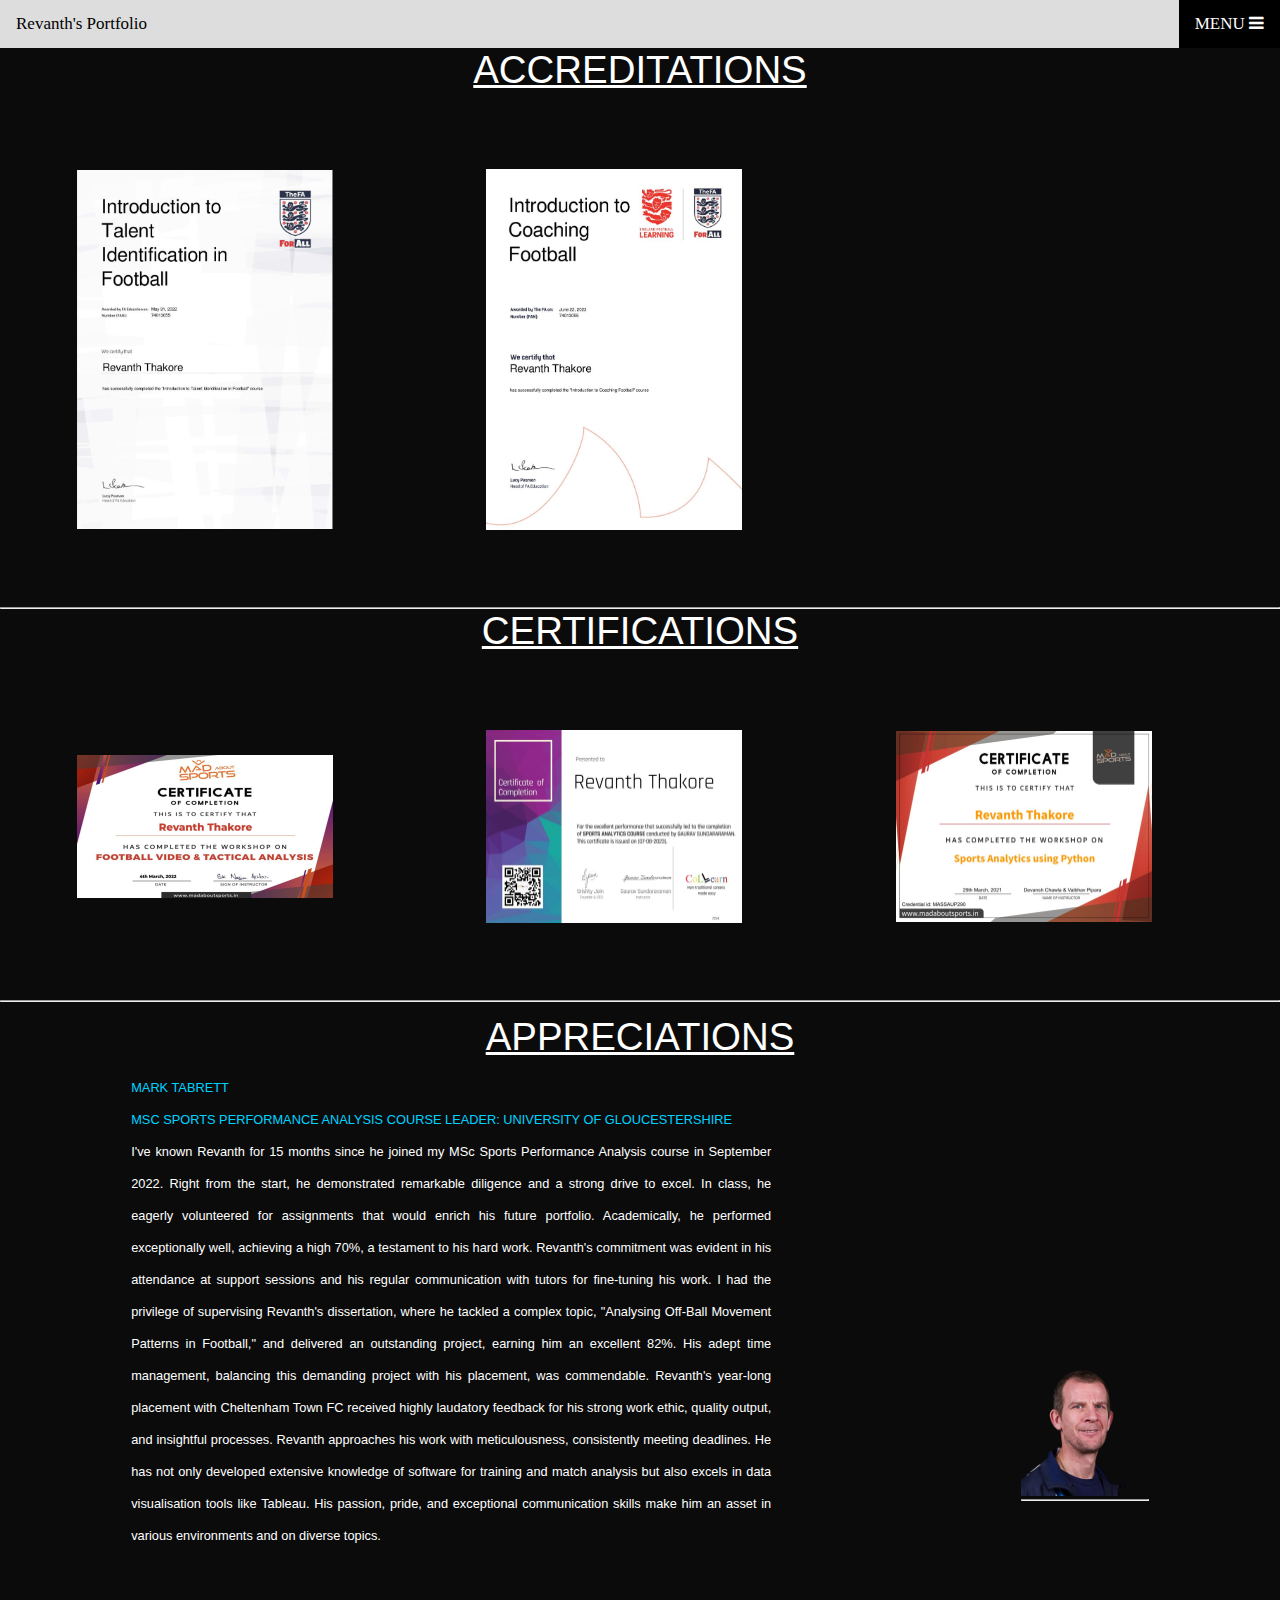
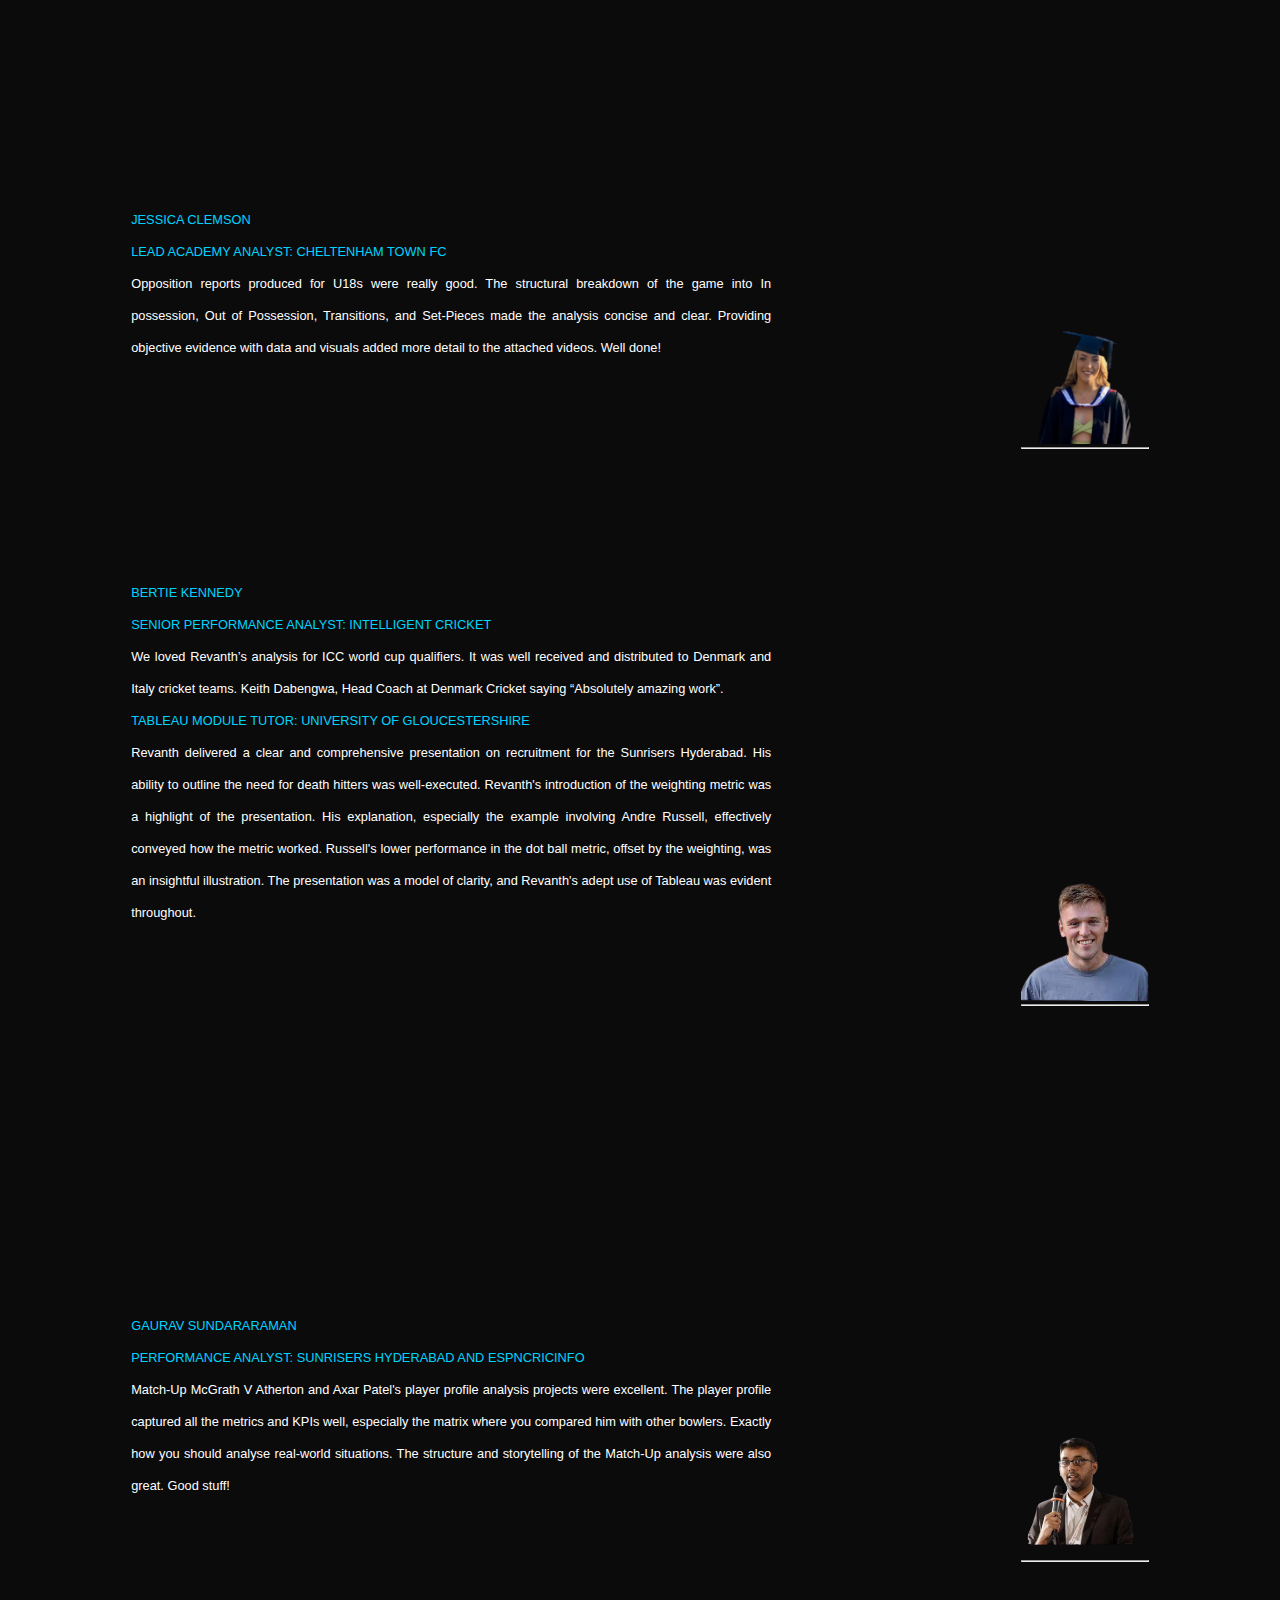
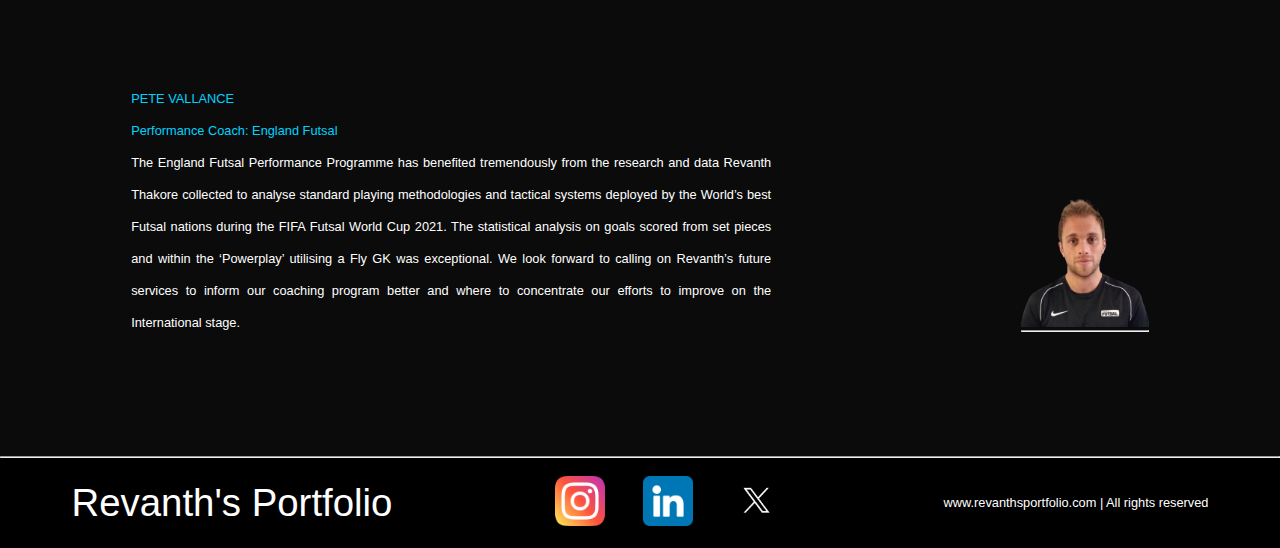
<file: achievements.html>
<!DOCTYPE html>
<html lang="en">
<head>
    <meta charset="UTF-8">
    <meta name="viewport" content="width=device-width, initial-scale=1.0">
    <title>Revanth's Achievements</title>
    <link rel="shortcut icon" href="images/analyticsFavicion.png" type="image/x-icon">
    <link rel="stylesheet" href="achievementsstyle.css">
    <link rel="stylesheet" href="https://cdnjs.cloudflare.com/ajax/libs/font-awesome/4.7.0/css/font-awesome.min.css">
    <script>
        function myFunction() {
  var x = document.getElementById("myLinks");
  if (x.style.display === "block") {
    x.style.display = "none";
  } else {
    x.style.display = "block";
  }
}
    </script>
</head>
<body>
    <!-- <header>
        <nav>
            <div class="left">Revanth's Portfolio</div>
            <div class="right">
                <ul>
                    <li><a href="/index.html">Home</a></li>
                    <li><a href="/education.html">Education</a></li>
                    <li><a href="/experience.html">Experience</a></li>
                    <li><a href="/projects.html">Projects</a></li>
                    <li><a href="/skills.html">Skills</a></li>
                    <li><a href="/achievements.html">Achievements</a></li>
                    <li><a href="/contactme.html">Contact Me</a></li>
                    <li><a href="/CV Cricket.pdf" target="_blank">Resume</a></li>
                </ul>
            </div>
        </nav>

    </header> -->
    <div class="topnav">
        <a href="/index.html" class="active">Revanth's Portfolio</a>
        <!-- Navigation links (hidden by default) -->
        <div id="myLinks">
            <a href="/index.html">Home</a>
            <a href="/education.html">Education</a>
                    <a href="/experience.html">Experience</a>
                    <a href="/projects.html">Projects</a>
                    <a href="/skills.html">Skills</a>
                    <a href="/achievements.html">Achievements</a></li>
                    <a href="/contactme.html">Contact Me</a>
                    <a href="/SPA CV.pdf" target="_blank">Resume</a>
        </div>
        <!-- "Hamburger menu" / "Bar icon" to toggle the navigation links -->
        <a href="javascript:void(0);" class="icon" onclick="myFunction()">
            MENU <i class="fa fa-bars"></i>
        </a>
      </div>
    <main>
        <div class="accreditations">
            <u>ACCREDITATIONS</u>
            <div class="A1">
            <img src="images/certificate2.jpg" alt="">
            <img src="images/certificate3.jpg" alt="">
            </div>
        </div>
        <hr>
        <div class="certifications">
            <u>CERTIFICATIONS</u>
            <div class="C1">
            <img src="images/certificate4.jpg" alt="">
            <img src="images/certificate1.jpg" alt="">
            <img src="images/certificate7.jpg" alt="">
            </div>
        </div>
        <hr>
        <p class="testimonials "> <u>APPRECIATIONS </u></p>
        <div class="appreciations">
        <section class="TSection">
            <div class="leftTSection1">
                <div class="title">MARK TABRETT
                </div>
                <div class="designation">
                    MSC SPORTS PERFORMANCE ANALYSIS COURSE LEADER: UNIVERSITY OF GLOUCESTERSHIRE
                </div>
                <div class="comments">
                    I've known Revanth for 15 months since he joined my MSc Sports Performance Analysis course in September 2022. Right from the start, he demonstrated remarkable diligence and a strong drive to excel. In class, he eagerly volunteered for assignments that would enrich his future portfolio. Academically, he performed exceptionally well, achieving a high 70%, a testament to his hard work. Revanth's commitment was evident in his attendance at support sessions and his regular communication with tutors for fine-tuning his work. I had the privilege of supervising Revanth's dissertation, where he tackled a complex topic, "Analysing Off-Ball Movement Patterns in Football," and delivered an outstanding project, earning him an excellent 82%. His adept time management, balancing this demanding project with his placement, was commendable. Revanth's year-long placement with Cheltenham Town FC received highly laudatory feedback for his strong work ethic, quality output, and insightful processes. Revanth approaches his work with meticulousness, consistently meeting deadlines. He has not only developed extensive knowledge of software for training and match analysis but also excels in data visualisation tools like Tableau. His passion, pride, and exceptional communication skills make him an asset in various environments and on diverse topics.
                </div>
            </div>
            <div class="rightTSection">
                <img src="images/a1.png" width="" alt="certificate1">
                <hr>
                </div>
        </section>
        <section class="TSection">
            <div class="leftTSection">
                <div class="title">JESSICA CLEMSON
                </div>
                <div class="designation">
                    LEAD ACADEMY ANALYST: CHELTENHAM TOWN FC
                </div>
                <div class="comments">
                    Opposition reports produced for U18s were really good. The structural breakdown of the game into In possession, Out of Possession, Transitions, and Set-Pieces made the analysis concise and clear. Providing objective evidence with data and visuals added more detail to the attached videos. Well done! 
                </div>
            </div>
            <div class="rightTSection">
                <img src="images/jessNew.png" width="" alt="certificate1">
                <hr>
                </div>
        </section>
        <section class="TSection">
            <div class="leftTSection1">
                <div class="title">BERTIE KENNEDY
                </div>
                <div class="designation">
                    SENIOR PERFORMANCE ANALYST: INTELLIGENT CRICKET
                </div>
                <div class="comments">
                    We loved Revanth’s analysis for ICC world cup qualifiers. It was well received and distributed to Denmark and Italy cricket teams. Keith Dabengwa, Head Coach at Denmark Cricket saying “Absolutely amazing work”. 
                </div>
                <div class="title">TABLEAU MODULE TUTOR: UNIVERSITY OF GLOUCESTERSHIRE</div>
                <div class="comments">
                    Revanth delivered a clear and comprehensive presentation on recruitment for the Sunrisers Hyderabad. His ability to outline the need for death hitters was well-executed. Revanth's introduction of the weighting metric was a highlight of the presentation. His explanation, especially the example involving Andre Russell, effectively conveyed how the metric worked. Russell's lower performance in the dot ball metric, offset by the weighting, was an insightful illustration. The presentation was a model of clarity, and Revanth's adept use of Tableau was evident throughout.
                </div>
            </div>
            <div class="rightTSection">
                <img src="images/a2.png" width="" alt="certificate1">
                <hr>
                </div>
        </section>
        <section class="TSection">
            <div class="leftTSection">
                <div class="title">GAURAV SUNDARARAMAN
                </div>
                <div class="designation">
                    PERFORMANCE ANALYST: SUNRISERS HYDERABAD AND ESPNCRICINFO
                </div>
                <div class="comments">
                    Match-Up McGrath V Atherton and Axar Patel's player profile analysis projects were excellent. The player profile captured all the metrics and KPIs well, especially the matrix where you compared him with other bowlers. Exactly how you should analyse real-world situations. The structure and storytelling of the Match-Up analysis were also great. Good stuff!
                </div>
            </div>
            <div class="rightTSection">
                <img src="images/a3.png" width="" alt="certificate1">
                <hr>
                </div>
        </section>
        <section class="TSection">
            <div class="leftTSection">
                <div class="title">PETE VALLANCE
                </div>
                <div class="designation">
                    Performance Coach: England Futsal
                </div>
                <div class="comments">
                    The England Futsal Performance Programme has benefited tremendously from the research and data Revanth Thakore collected to analyse standard playing methodologies and tactical systems deployed by the World’s best Futsal nations during the FIFA Futsal World Cup 2021. The statistical analysis on goals scored from set pieces and within the ‘Powerplay’ utilising a Fly GK was exceptional. We look forward to calling on Revanth’s future services to inform our coaching program better and where to concentrate our efforts to improve on the International stage.
                </div>
            </div>
            <div class="rightTSection">
                <img src="images/a4.png" width="" alt="certificate1">
                <hr>
                </div>
        </section>
        </div>
        </main>
        <hr>   
    <footer>
        <div class="leftFooter">Revanth's Portfolio</div>
            <div class="rightFooter">
                <ul>
                    <li><a href="https://instagram.com/revanth_thakore?igshid=MzRlODBiNWFlZA=="target="_blank" ><img src="images/instagram.png" width="50px"></a></li>
                    <li><a href="https://www.linkedin.com/in/revanth-thakore-80b2001b4"target="_blank" ><img src="images/linkedin.png" width="50px"></a></li>
                    <li><a href="https://twitter.com/RevanthThakore"target="_blank"><img src="images/xlogo.jpeg" width="50px"></a></li>
                    <!-- <li><a href="/"><img src="images/mail.png" width="50px"></a></li> -->
                    <!-- <li><a href="/"><img src="images/youtube.png" width="50px"></a></li> -->
                </ul>
            </div>
            <div class="bottomFooter">
                <www class="revanthsportfolio com">www.revanthsportfolio.com | All rights reserved</www>
            </div>
    </footer>
</body>
</html>
</file>
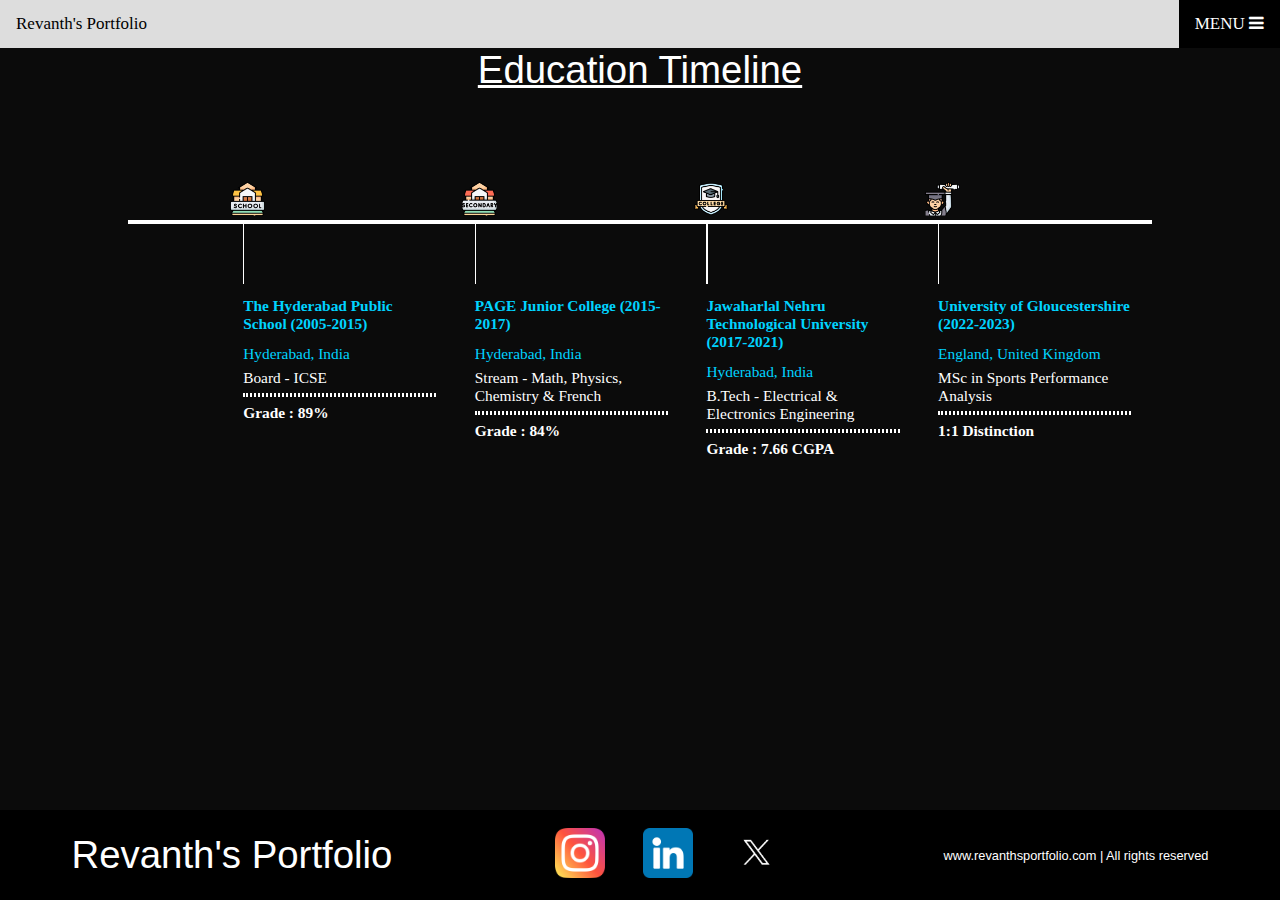
<file: education.html>
<!DOCTYPE html>
<html lang="en">
<head>
    <meta charset="UTF-8">
    <meta name="viewport" content="width=device-width, initial-scale=1.0">
    <title>Revanth's Education</title>
    <link rel="shortcut icon" href="images/analyticsFavicion.png" type="image/x-icon">
    <link rel="stylesheet" href="educationstyle.css">
    <link rel="stylesheet" href="https://cdnjs.cloudflare.com/ajax/libs/font-awesome/4.7.0/css/font-awesome.min.css">
    <script>
        function myFunction() {
  var x = document.getElementById("myLinks");
  if (x.style.display === "block") {
    x.style.display = "none";
  } else {
    x.style.display = "block";
  }
}
    </script>
</head>
<body>
    <!-- <header>
        <nav>
            <div class="left">Revanth's Portfolio</div>
            <div class="right">
                <ul>
                    <li><a href="/index.html">Home</a></li>
                    <li><a href="/education.html">Education</a></li>
                    <li><a href="/experience.html">Experience</a></li>
                    <li><a href="/projects.html">Projects</a></li>
                    <li><a href="/skills.html">Skills</a></li>
                    <li><a href="/achievements.html">Achievements</a></li>
                    <li><a href="/contactme.html">Contact Me</a></li>
                    <li><a href="/CV Cricket.pdf" target="_blank">Resume</a></li>
                </ul>
            </div>
        </nav>
     </header> -->
     <div class="topnav">
        <a href="/index.html" class="active">Revanth's Portfolio</a>
        <!-- Navigation links (hidden by default) -->
        <div id="myLinks">
            <a href="/index.html">Home</a>
            <a href="/education.html">Education</a>
                    <a href="/experience.html">Experience</a>
                    <a href="/projects.html">Projects</a>
                    <a href="/skills.html">Skills</a>
                    <a href="/achievements.html">Achievements</a></li>
                    <a href="/contactme.html">Contact Me</a>
                    <a href="/SPA CV.pdf" target="_blank">Resume</a>
        </div>
        <!-- "Hamburger menu" / "Bar icon" to toggle the navigation links -->
        <a href="javascript:void(0);" class="icon" onclick="myFunction()">
            MENU <i class="fa fa-bars"></i>
        </a>
      </div>
     <main>
        <div class="es1">
            <div class="es1Text1">
                <u>Education Timeline</u>
            </div>
            <div class="timeline">
                <div class="vertical">
                    <img class="image-top" src="images/school.png" alt="school">
                    <div class="verticalText">
                        <b>The Hyderabad Public School (2005-2015)</b>
                    </div>
                    <br>
                    <div class="verticalText">
                        Hyderabad, India
                    </div>
                    <div class="verticalDesc">
                        Board - ICSE
                        <hr>
                        <div class="verticalDesc1">
                            Grade : 89%
                        </div>
                    </div>
                </div>
                <div class="vertical">
                    <img class="image-top" src="images/highSchool.png" alt="highSchool">
                    <div class="verticalText">
                        <b>PAGE Junior College (2015-2017)</b>
                    </div>
                    <br>
                    <div class="verticalText">
                        Hyderabad, India
                    </div>
                    <div class="verticalDesc">
                        Stream - Math, Physics, Chemistry & French
                        <hr>
                        <div class="verticalDesc1">
                            Grade : 84%
                        </div>
                    </div>
                </div>
                <div class="vertical">
                    <img class="image-top" src="images/college.png" alt="college">
                    <div class="verticalText">
                        <b>Jawaharlal Nehru Technological University (2017-2021)</b>
                    </div>
                    <br>
                    <div class="verticalText">
                        Hyderabad, India
                    </div>
                    <div class="verticalDesc">
                        B.Tech - Electrical & Electronics Engineering
                        <hr>
                        <div class="verticalDesc1">
                            Grade : 7.66 CGPA
                        </div>
                    </div>
                </div>
                <div class="vertical">
                    <img class="image-top" src="images/master.png" alt="masters">
                    <div class="verticalText">
                        <b>University of Gloucestershire (2022-2023)</b>
                    </div>
                    <br>
                    <div class="verticalText">
                        England, United Kingdom
                    </div>
                    <div class="verticalDesc">
                        MSc in Sports Performance Analysis
                        <hr>
                        <div class="verticalDesc1">
                            1:1 Distinction
                        </div>
                    </div>
                </div>
                
            </div>
        </div>
     </main>
     <footer>
        <div class="leftFooter">Revanth's Portfolio</div>
            <div class="rightFooter">
                <ul>
                    <li><a href="https://instagram.com/revanth_thakore?igshid=MzRlODBiNWFlZA=="target="_blank" ><img src="images/instagram.png" width="50px"></a></li>
                    <li><a href="https://www.linkedin.com/in/revanth-thakore-80b2001b4"target="_blank" ><img src="images/linkedin.png" width="50px"></a></li>
                    <li><a href="https://twitter.com/RevanthThakore"target="_blank"><img src="images/xlogo.jpeg" width="50px"></a></li>
                    <!-- <li><a href="/"><img src="images/mail.png" width="50px"></a></li> -->
                    <!-- <li><a href="/"><img src="images/youtube.png" width="50px"></a></li> -->
                </ul>
            </div>
            <div class="bottomFooter">
                <www class="revanthsportfolio com">www.revanthsportfolio.com | All rights reserved</www>
            </div>
    </footer>
</body>
</html>
</file>
<file: achievementsstyle.css>
@import url('https://fonts.googleapis.com/css2?family=Open+Sans&family=Poppins:wght@400;700&display=swap');

:root {
    --main-bg-color: rgb(11, 11, 11);
}

* {
    padding: 0;
    margin: 0;
}

body {
    background-color: var(--main-bg-color);
    color: white;
}
nav {
    background-color: black;
    min-height: 10vh;
    width: 100vw;
    display: flex;
    justify-content: space-around;
    align-items: center;
    font-family: 'Roboto', sans-serif;
}

#element {
    color: rgb(0, 211, 255);
}

nav ul {
    display: flex;
    justify-content: center;
}

nav ul li {
    list-style: none;
    margin: 0px 1vw;
}

nav ul li:hover {
    font-weight: bolder;
    cursor: pointer;
}

nav ul li a {
    text-decoration: none;
    color: white;
}

.left {
    font-size: 2vw;
}
.accreditations{
    font-family: 'Roboto', sans-serif;
    text-align: center;
    font-size: 3vw;
}
.secondSection {
    margin: 1vw 0px;
    display: flex;
    justify-content: space-between;
    align-items: center;
    font-family: 'Roboto', sans-serif;
    font-size: 1vw;
}

.leftSecondSection {
    width: 63vw;
    height: 50vh;
    padding: 0px 1vw;
    line-height: 250%;
    text-align: justify;
    display: flex;
    justify-content: center;
    align-items: center;

}

.rightSecondSection {
    width: 30vw;
    height: 50vh;
    display: flex;
    justify-content: center;
    align-items: center;
}
.rightSecondSection video{
    width:29vw;
}
.rightSecondSection img{
    width:20vw;
}
.thirdSection {
    margin: 1vw 0px;
    display: flex;
    justify-content: center;
    align-items: center;
    font-family: 'Roboto', sans-serif;
    font-size: 1vw;
}

.leftThirdSection {
    width: 30vw;
    height: 50vh;
    display: flex;
    padding: 0px 20px;
    justify-content: center;
    align-items: center;

}

.leftThirdSection img {
    width: 30vw;
    height: 50vh;
}

.rightThirdSection {
    width: 70vw;
    height: 50vh;
    padding: 0px 20px;
    line-height: 250%;
    text-align: justify;
    display: flex;
    justify-content: center;
    align-items: center;
    overflow: hidden;
}

footer {
    background-color: black;
    min-height: 10vh;
    display: flex;
    justify-content: space-around;
    align-items: center;
    font-family: 'Roboto', sans-serif;
    margin-top: auto;
}
footer ul {
    display: flex;
    justify-content: center;
}

footer ul li {
    list-style: none;
    margin: 0px 1.5vw;
}

footer ul li:hover {
    font-weight: bolder;
    cursor: pointer;
}

footer ul li a {
    text-decoration: none;
    color: white;
}

.leftFooter{
    font-size: 3.0vw;
}
.bottomFooter{
    justify-content: space-around;
    align-items:end;
    font-family: 'Roboto', sans-serif;
    font-size: 1vw;
}
.topnav {
    overflow: hidden;
    background-color: #333;
    position: relative;
  }
  
  /* Hide the links inside the navigation menu (except for logo/home) */
  .topnav #myLinks {
    display: none;
  }
  
  /* Style navigation menu links */
  .topnav a {
    color: white;
    padding: 14px 16px;
    text-decoration: none;
    font-size: 17px;
    display: block;
  }
  
  /* Style the hamburger menu */
  .topnav a.icon {
    background: black;
    display: block;
    position: absolute;
    right: 0;
    top: 0;
  }
  
  /* Add a grey background color on mouse-over */
  .topnav a:hover {
    background-color: #ddd;
    color: black;
  }
  
  /* Style the active link (or home/logo) */
  .active {
    background-color: black;
    color: white;
  }
  .testimonials {
    font-family: 'Roboto', sans-serif;
    font-size: 3vw;
    text-align: center;
    margin: 1vw 0px 0px 0px;
}
.appreciations{
    height: auto;
}
.purple {
    color: rgb(0, 211, 255);
}

.fourthSection {
    display: flex;
    justify-content: center;
    align-items: center;
    margin: 1vw 0px 0px 0px;
    background-color: rgb(1, 1, 1);
}

.fourthSection img {
    width: 16vw;
    height: 40vh;
}

.fourthSection1 {
    width: 20vw;
    height: 65vh;
    padding: 0px 2vw 0px 0px

}

.fourthSectionText2 {
    font-family: 'Roboto', sans-serif;
    font-size: 0.8vw;
}

.fourthSectionText2 audio {
    margin: 1vw 2vw;
    width: 80%;
}

.fourthSectionText {
    display: flex;
    justify-content: center;
    align-items: center;
    text-align: center;
    font-family: 'Roboto', sans-serif;
    font-weight: bolder;
    font-size: 0.8vw;
}

.fourthSection2 {
    width: 20vw;
    height: 65vh;
    padding: 0px 2vw;

}

.fourthSection3 {
    width: 20vw;
    height: 65vh;
    padding: 0px 2vw;
}

.fourthSection4 {
    width: 20vw;
    height: 65vh;
}

.fourthSection5 {
    width: 20vw;
    height: 65vh;
    padding: 0px 0px 0px 2vw;
}

.TSection {
    margin: 1vw 0px;
    justify-content: space-around;
    align-items: center;
    font-family: 'Roboto', sans-serif;
    font-size: 1vw;
    display: flex;

}

.leftTSection {
    width: 50vw;
    height: 40vh;
    padding: 0px 1vw;
    line-height: 250%;
    text-align: justify;
}
.leftTSection1 {
    width: 50vw;
    height: 80vh;
    padding: 0px 1vw;
    line-height: 250%;
    text-align: justify;
}

.rightTSection {
    width: 10vw;
    height: 10vw;
    margin-right: 1vw;
    
}
.rightTSection img{
    width: 10vw;
    border-radius: 0;
}
.certifications{
    font-family: 'Roboto', sans-serif;
    text-align: center;
    font-size: 3vw;
}

.C1{
    width: 10vw;
    display: flex;
    justify-content: space-between;
    align-items: center;
}
.C1 img{
    width: 20vw;
    display: flex;
    justify-content: center;
    align-items: center;
    margin: 6vw;
}
.A1{
    width: 10vw;
    display: flex;
    justify-content: space-between;
    align-items: center;
}
.A1 img{
    width: 20vw;
    display: flex;
    justify-content: center;
    align-items: center;
    margin: 6vw;
}
.title{
    color: rgb(0, 211, 255);
}
.designation{
    color: rgb(0, 211, 255);
}
</file>
<file: educationstyle.css>
@import url('https://fonts.googleapis.com/css2?family=Open+Sans&family=Poppins:wght@400;700&display=swap');

:root {
    --main-bg-color: rgb(11, 11, 11);
}

* {
    padding: 0;
    margin: 0;
}

body {
    background-color: var(--main-bg-color);
    color: white;
}
nav {
    background-color: black;
    min-height: 10vh;
    width: 100vw;
    display: flex;
    justify-content: space-around;
    align-items: center;
    font-family: 'Roboto', sans-serif;
}

#element {
    color: rgb(0, 211, 255);
}

nav ul {
    display: flex;
    justify-content: center;
}

nav ul li {
    list-style: none;
    margin: 0px 1vw;
}

nav ul li:hover {
    font-weight: bolder;
    cursor: pointer;
}

nav ul li a {
    text-decoration: none;
    color: white;
}

.left {
    font-size: 2vw;
}
.es1{

    height: 71vh;
}
.es1Text1{
    color: white;
    display: flex;
    justify-content: space-around;
    align-items: center;
    font-family: 'Roboto', sans-serif;
    font-size: 3vw;
}
.timeline{
    width: 80vw;
    height: 0.3vw;
    background-color: white;
    margin: 10vw;
    display: flex;
}
.timeline .vertical{
    background-color: white;
    height: 5vw;
    width: 0.1vw;
    margin: 0px 9vw;
}
.image-top{
    width: 2.7vw;
    position: relative;
    top: -3vw;
    left: -1vw;
}
.verticalText{
    position: relative;
    top: 3vw;
    width: 15vw;
    font-size: 1.2vw;
    color: rgb(0, 211, 255);
    margin-bottom: -0.5vw;
}
.verticalDesc{
    position: relative;
    top: 4vw;
    width: 15.1vw;
    font-size: 1.2vw;
}
.verticalDesc hr{
    margin: 0.5vw 0px;
    border: 2px dotted white;
}
.verticalDesc1{
    font-weight: bolder;
}
footer {
    background-color: black;
    min-height: 10vh;
    width: 100vw;
    display: flex;
    justify-content: space-around;
    align-items: center;
    font-family: 'Roboto', sans-serif;
    position: fixed;
    bottom: 0;
}
footer ul {
    display: flex;
    justify-content: center;
}

footer ul li {
    list-style: none;
    margin: 0px 1.5vw;
}

footer ul li:hover {
    font-weight: bolder;
    cursor: pointer;
}

footer ul li a {
    text-decoration: none;
    color: white;
}

.leftFooter{
    font-size: 3.0vw;
}
.bottomFooter{
    justify-content: space-around;
    align-items:end;
    font-family: 'Roboto', sans-serif;
    font-size: 1vw;
}
.topnav {
    overflow: hidden;
    background-color: #333;
    position: relative;
  }
  
  /* Hide the links inside the navigation menu (except for logo/home) */
  .topnav #myLinks {
    display: none;
  }
  
  /* Style navigation menu links */
  .topnav a {
    color: white;
    padding: 14px 16px;
    text-decoration: none;
    font-size: 17px;
    display: block;
  }
  
  /* Style the hamburger menu */
  .topnav a.icon {
    background: black;
    display: block;
    position: absolute;
    right: 0;
    top: 0;
  }
  
  /* Add a grey background color on mouse-over */
  .topnav a:hover {
    background-color: #ddd;
    color: black;
  }
  
  /* Style the active link (or home/logo) */
  .active {
    background-color: black;
    color: white;
  }
</file>
